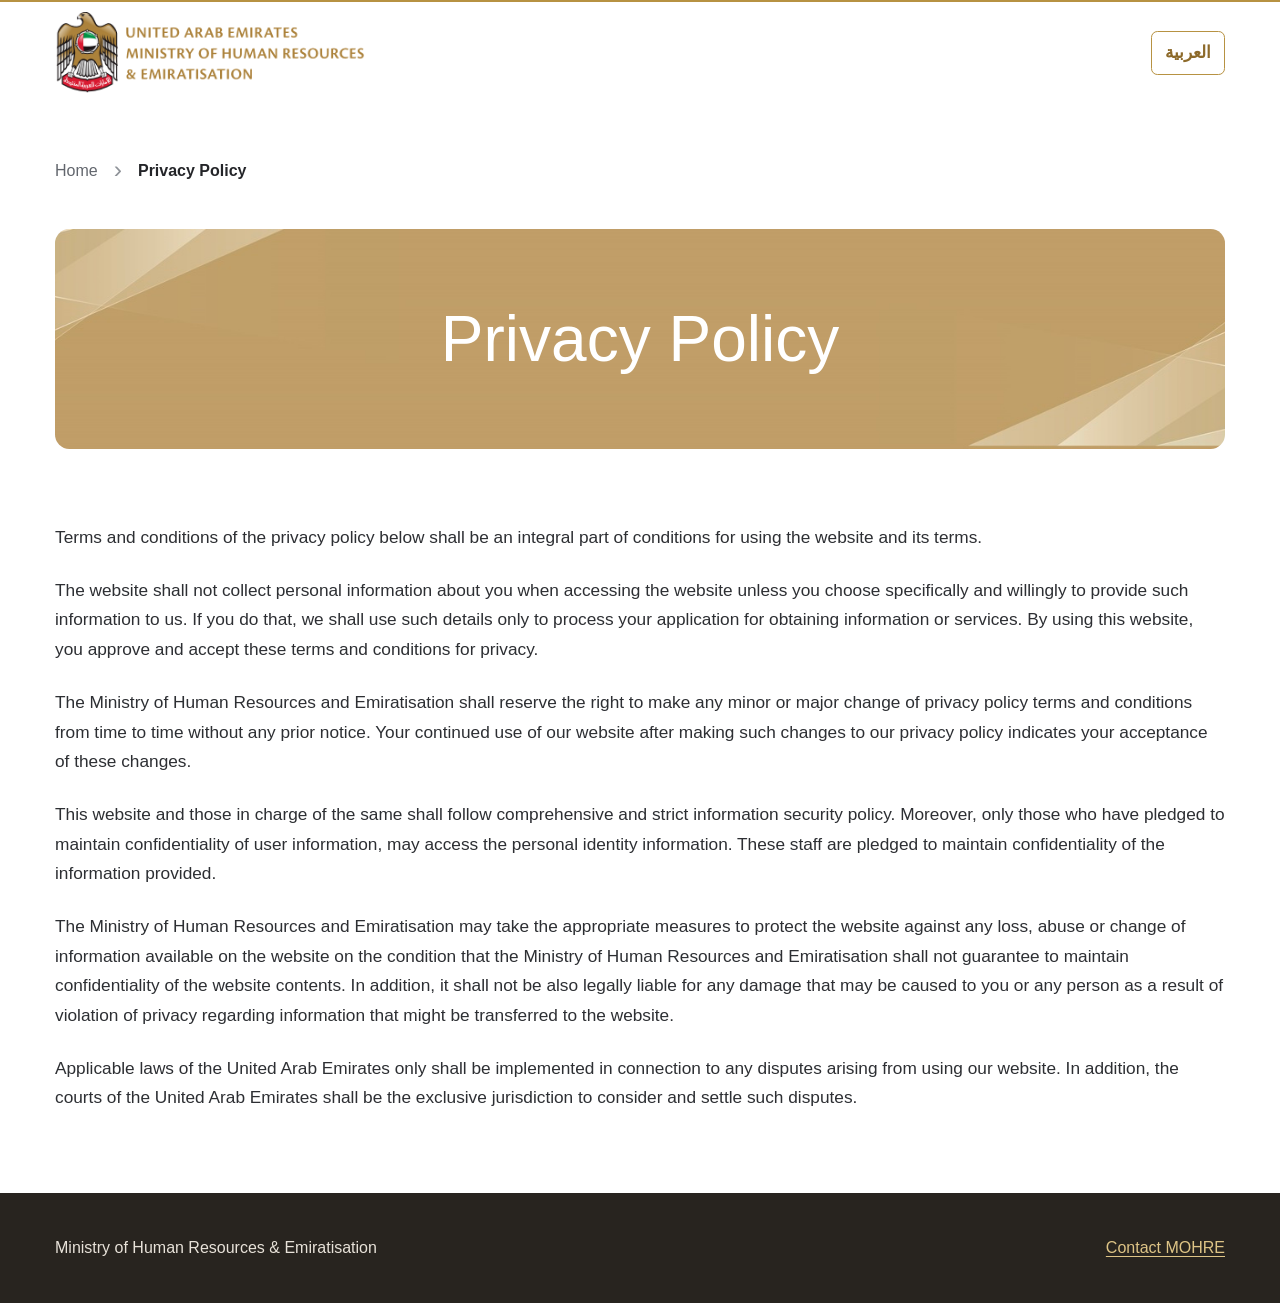
<file: index.html>
<!doctype html>
<html lang="en" dir="ltr">
  <head>
    <meta charset="utf-8" />
    <meta name="viewport" content="width=device-width, initial-scale=1" />
    <meta name="description" content="Privacy Policy of the Ministry of Human Resources and Emiratisation." />
    <meta name="theme-color" content="#b79242" />
    <title>Privacy Policy | MOHRE</title>
    <link rel="alternate" hreflang="ar" href="ar.html" />
    <link rel="stylesheet" href="styles-v2.css" />
  </head>
  <body>
    <a class="skip-link" href="#main-content">Skip to content</a>

    <header class="site-header">
      <div class="utility-bar">
        <a class="brand" href="https://www.mohre.gov.ae/en/" aria-label="MOHRE website">
          <img src="logo-en.png" alt="United Arab Emirates Ministry of Human Resources and Emiratisation" />
        </a>
        <a class="language-switch" href="ar.html" lang="ar" hreflang="ar" aria-label="عرض الصفحة باللغة العربية">العربية</a>
      </div>
    </header>

    <main id="main-content">
      <div class="page-shell">
        <nav aria-label="Breadcrumb">
          <ol class="breadcrumbs">
            <li><a href="https://www.mohre.gov.ae/en/">Home</a></li>
            <li aria-current="page">Privacy Policy</li>
          </ol>
        </nav>

        <section class="hero" aria-labelledby="page-title">
          <div class="hero-pattern" aria-hidden="true"></div>
          <h1 id="page-title">Privacy Policy</h1>
        </section>

        <section class="content-section">
        <article class="policy-card">
          <p>Terms and conditions of the privacy policy below shall be an integral part of conditions for using the website and its terms.</p>

          <p>The website shall not collect personal information about you when accessing the website unless you choose specifically and willingly to provide such information to us. If you do that, we shall use such details only to process your application for obtaining information or services. By using this website, you approve and accept these terms and conditions for privacy.</p>

          <p>The Ministry of Human Resources and Emiratisation shall reserve the right to make any minor or major change of privacy policy terms and conditions from time to time without any prior notice. Your continued use of our website after making such changes to our privacy policy indicates your acceptance of these changes.</p>

          <p>This website and those in charge of the same shall follow comprehensive and strict information security policy. Moreover, only those who have pledged to maintain confidentiality of user information, may access the personal identity information. These staff are pledged to maintain confidentiality of the information provided.</p>

          <p>The Ministry of Human Resources and Emiratisation may take the appropriate measures to protect the website against any loss, abuse or change of information available on the website on the condition that the Ministry of Human Resources and Emiratisation shall not guarantee to maintain confidentiality of the website contents. In addition, it shall not be also legally liable for any damage that may be caused to you or any person as a result of violation of privacy regarding information that might be transferred to the website.</p>

          <p>Applicable laws of the United Arab Emirates only shall be implemented in connection to any disputes arising from using our website. In addition, the courts of the United Arab Emirates shall be the exclusive jurisdiction to consider and settle such disputes.</p>
        </article>

        </section>
      </div>
    </main>

    <footer>
      <div class="footer-inner">
        <p>Ministry of Human Resources &amp; Emiratisation</p>
        <a href="https://www.mohre.gov.ae/en/contact-us">Contact MOHRE</a>
      </div>
    </footer>
  </body>
</html>
</file>
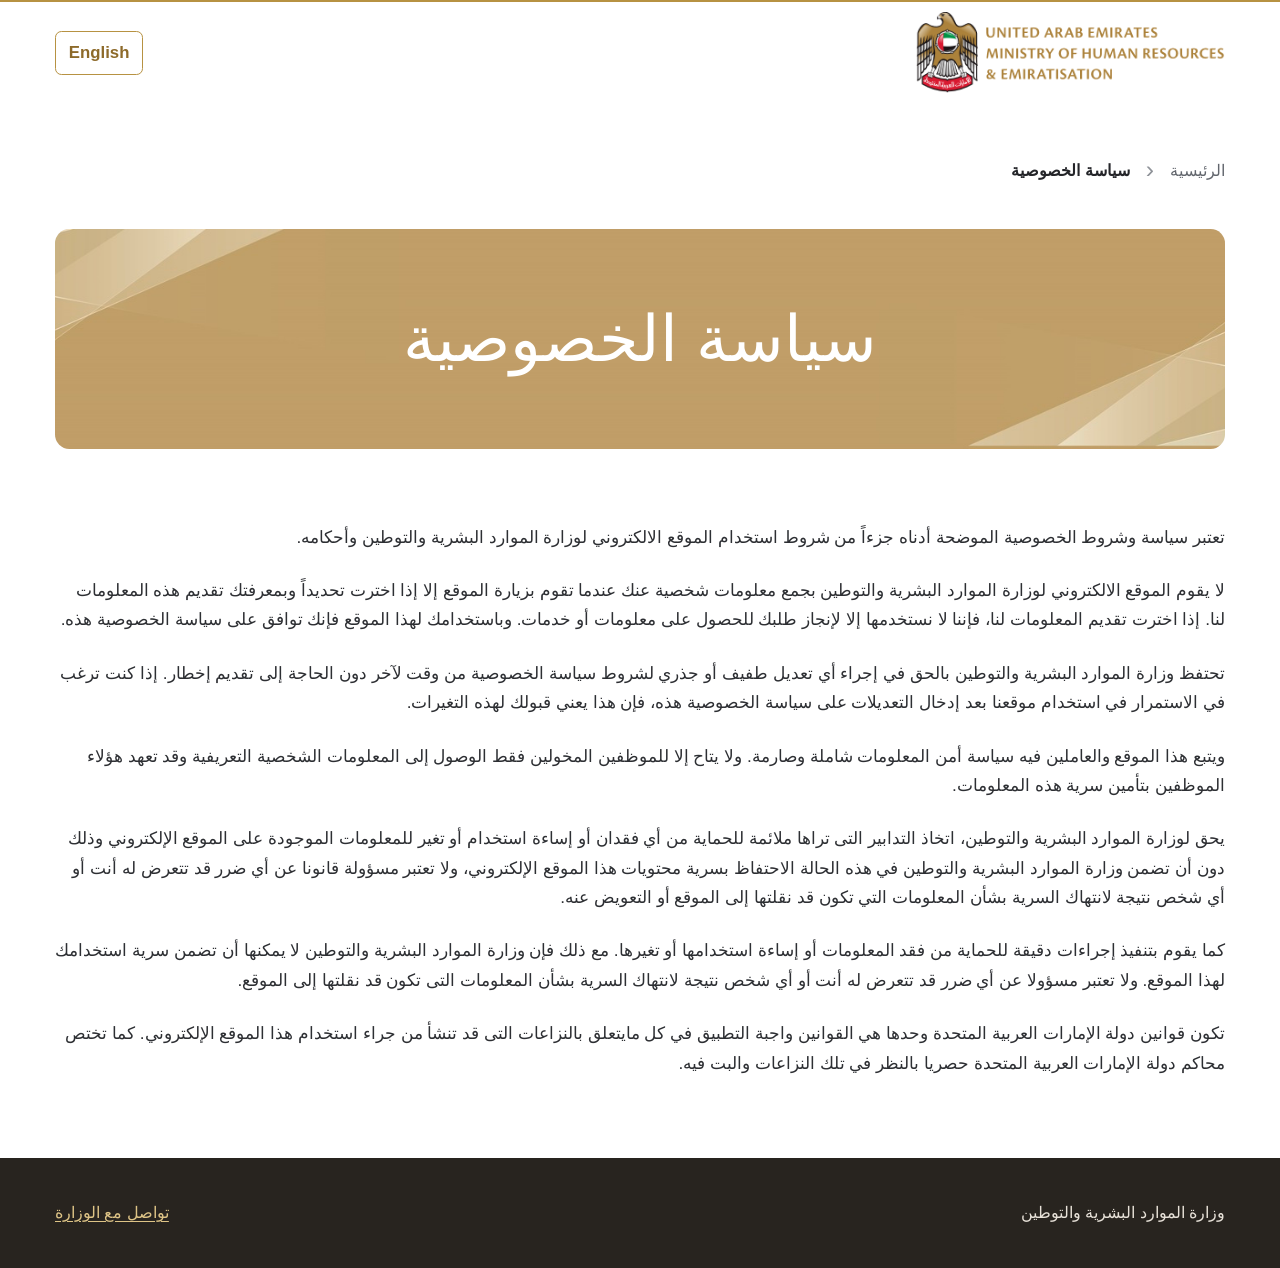
<file: ar.html>
<!doctype html>
<html lang="ar" dir="rtl">
  <head>
    <meta charset="utf-8" />
    <meta name="viewport" content="width=device-width, initial-scale=1" />
    <meta name="description" content="سياسة الخصوصية لوزارة الموارد البشرية والتوطين." />
    <meta name="theme-color" content="#b79242" />
    <title>سياسة الخصوصية | وزارة الموارد البشرية والتوطين</title>
    <link rel="alternate" hreflang="en" href="index.html" />
    <link rel="stylesheet" href="styles-v2.css" />
  </head>
  <body>
    <a class="skip-link" href="#main-content">انتقل إلى المحتوى</a>

    <header class="site-header">
      <div class="utility-bar">
        <a class="brand" href="https://www.mohre.gov.ae/ar/" aria-label="الموقع الإلكتروني لوزارة الموارد البشرية والتوطين">
          <img src="logo-en.png" alt="وزارة الموارد البشرية والتوطين في دولة الإمارات العربية المتحدة" />
        </a>
        <a class="language-switch" href="index.html" lang="en" hreflang="en" aria-label="View this page in English">English</a>
      </div>
    </header>

    <main id="main-content">
      <div class="page-shell">
        <nav aria-label="مسار التنقل">
          <ol class="breadcrumbs">
            <li><a href="https://www.mohre.gov.ae/ar/">الرئيسية</a></li>
            <li aria-current="page">سياسة الخصوصية</li>
          </ol>
        </nav>

        <section class="hero" aria-labelledby="page-title">
          <div class="hero-pattern" aria-hidden="true"></div>
          <h1 id="page-title">سياسة الخصوصية</h1>
        </section>

        <section class="content-section">
          <article class="policy-card">
            <p>تعتبر سياسة وشروط الخصوصية الموضحة أدناه جزءاً من شروط استخدام الموقع الالكتروني لوزارة الموارد البشرية والتوطين وأحكامه.</p>

            <p>لا يقوم الموقع الالكتروني لوزارة الموارد البشرية والتوطين بجمع معلومات شخصية عنك عندما تقوم بزيارة الموقع إلا إذا اخترت تحديداً وبمعرفتك تقديم هذه المعلومات لنا. إذا اخترت تقديم المعلومات لنا، فإننا لا نستخدمها إلا لإنجاز طلبك للحصول على معلومات أو خدمات. وباستخدامك لهذا الموقع فإنك توافق على سياسة الخصوصية هذه.</p>

            <p>تحتفظ وزارة الموارد البشرية والتوطين بالحق في إجراء أي تعديل طفيف أو جذري لشروط سياسة الخصوصية من وقت لآخر دون الحاجة إلى تقديم إخطار. إذا كنت ترغب في الاستمرار في استخدام موقعنا بعد إدخال التعديلات على سياسة الخصوصية هذه، فإن هذا يعني قبولك لهذه التغيرات.</p>

            <p>ويتبع هذا الموقع والعاملين فيه سياسة أمن المعلومات شاملة وصارمة. ولا يتاح إلا للموظفين المخولين فقط الوصول إلى المعلومات الشخصية التعريفية وقد تعهد هؤلاء الموظفين بتأمين سرية هذه المعلومات.</p>

            <p>يحق لوزارة الموارد البشرية والتوطين، اتخاذ التدابير التى تراها ملائمة للحماية من أي فقدان أو إساءة استخدام أو تغير للمعلومات الموجودة على الموقع الإلكتروني وذلك دون أن تضمن وزارة الموارد البشرية والتوطين في هذه الحالة الاحتفاظ بسرية محتويات هذا الموقع الإلكتروني، ولا تعتبر مسؤولة قانونا عن أي ضرر قد تتعرض له أنت أو أي شخص نتيجة لانتهاك السرية بشأن المعلومات التي تكون قد نقلتها إلى الموقع أو التعويض عنه.</p>

            <p>كما يقوم بتنفيذ إجراءات دقيقة للحماية من فقد المعلومات أو إساءة استخدامها أو تغيرها. مع ذلك فإن وزارة الموارد البشرية والتوطين لا يمكنها أن تضمن سرية استخدامك لهذا الموقع. ولا تعتبر مسؤولا عن أي ضرر قد تتعرض له أنت أو أي شخص نتيجة لانتهاك السرية بشأن المعلومات التى تكون قد نقلتها إلى الموقع.</p>

            <p>تكون قوانين دولة الإمارات العربية المتحدة وحدها هي القوانين واجبة التطبيق في كل مايتعلق بالنزاعات التى قد تنشأ من جراء استخدام هذا الموقع الإلكتروني. كما تختص محاكم دولة الإمارات العربية المتحدة حصريا بالنظر في تلك النزاعات والبت فيه.</p>
          </article>
        </section>
      </div>
    </main>

    <footer>
      <div class="footer-inner">
        <p>وزارة الموارد البشرية والتوطين</p>
        <a href="https://www.mohre.gov.ae/ar/contact-us">تواصل مع الوزارة</a>
      </div>
    </footer>
  </body>
</html>
</file>
<file: styles-v2.css>
:root {
  --gold: #b79242;
  --gold-dark: #8d6a2a;
  --ink: #242529;
  --muted: #62666d;
  --nav: #f5f5f5;
  --paper: #ffffff;
}

* { box-sizing: border-box; }
html { scroll-behavior: smooth; }

body {
  margin: 0;
  color: var(--ink);
  background: var(--paper);
  font-family: "Segoe UI", Arial, Helvetica, sans-serif;
  line-height: 1.62;
  -webkit-font-smoothing: antialiased;
}

a { color: var(--gold-dark); text-underline-offset: 0.2em; }
a:hover { color: #5f4217; }

.skip-link {
  position: fixed;
  z-index: 20;
  top: 0.75rem;
  left: 0.75rem;
  padding: 0.65rem 1rem;
  color: white;
  background: #272727;
  border-radius: 0.35rem;
  transform: translateY(-160%);
}

.skip-link:focus { transform: translateY(0); }
.site-header { border-top: 2px solid var(--gold); }

.utility-bar,
.page-shell,
.footer-inner {
  width: min(1170px, calc(100% - 3rem));
  margin-inline: auto;
}

.utility-bar {
  min-height: 102px;
  display: flex;
  align-items: center;
  justify-content: space-between;
  gap: 2rem;
}

.brand { display: inline-flex; text-decoration: none; }
.brand img { display: block; width: 310px; max-width: 42vw; height: auto; }

.language-switch {
  padding: 0.45rem 0.8rem;
  color: var(--gold-dark);
  font-size: 1.05rem;
  font-weight: 650;
  text-decoration: none;
  border: 1px solid var(--gold);
  border-radius: 0.4rem;
}

.language-switch:hover,
.language-switch:focus-visible {
  color: white;
  background: var(--gold-dark);
}

.page-shell { padding-top: 3.4rem; }

.breadcrumbs {
  display: flex;
  align-items: center;
  gap: 1rem;
  margin: 0 0 2.8rem;
  padding: 0;
  color: var(--ink);
  list-style: none;
  font-size: 1rem;
  font-weight: 650;
}

.breadcrumbs li + li::before {
  display: inline-block;
  margin-right: 1rem;
  color: #8e9298;
  content: "›";
  font-size: 1.55rem;
  font-weight: 300;
  line-height: 0;
  vertical-align: -0.08em;
}

.breadcrumbs a { color: var(--muted); text-decoration: none; font-weight: 500; }

.hero {
  position: relative;
  min-height: 220px;
  display: grid;
  overflow: hidden;
  place-items: center;
  color: white;
  background: #c4a46c url("inner-banner-bg.jpg") center / cover no-repeat;
  border-radius: 0.9rem;
}

.hero-pattern,
.hero-pattern::before,
.hero-pattern::after {
  position: absolute;
  inset: 0;
  content: "";
  pointer-events: none;
}

.hero-pattern { display: none; }

.hero-pattern::before {
  left: -12%;
  width: 42%;
  background: linear-gradient(148deg, transparent 27%, rgba(255,255,255,.25) 28%, rgba(255,255,255,.08) 45%, transparent 46%),
              linear-gradient(158deg, transparent 38%, rgba(255,255,255,.28) 39%, rgba(255,255,255,.05) 55%, transparent 56%);
}

.hero-pattern::after {
  right: -9%;
  left: auto;
  width: 40%;
  background: linear-gradient(332deg, transparent 24%, rgba(255,255,255,.3) 25%, rgba(255,255,255,.07) 43%, transparent 44%),
              linear-gradient(346deg, transparent 32%, rgba(255,255,255,.25) 33%, rgba(255,255,255,.04) 50%, transparent 51%);
}

h1 {
  position: relative;
  z-index: 1;
  margin: 0;
  font-size: clamp(2.5rem, 5vw, 4.15rem);
  font-weight: 300;
  line-height: 1.1;
}

.content-section { padding: 4.6rem 0 5rem; }
.policy-card { max-width: none; }

.policy-card p {
  margin: 0;
  color: #2d2f33;
  font-size: 1.08rem;
  line-height: 1.7;
}

.policy-card p + p { margin-top: 1.5rem; }

footer { color: #e8e2d9; background: #28241f; }

.footer-inner {
  min-height: 110px;
  display: flex;
  align-items: center;
  justify-content: space-between;
  gap: 1rem;
}

.footer-inner p { margin: 0; }
.footer-inner a { color: #dec486; }

html[dir="rtl"] body {
  font-family: Tahoma, Arial, sans-serif;
}

html[dir="rtl"] .breadcrumbs li + li::before {
  margin-right: 0;
  margin-left: 1rem;
  content: "‹";
}

@media (max-width: 700px) {
  .utility-bar,
  .page-shell,
  .footer-inner { width: min(100% - 2rem, 1170px); }

  .utility-bar { min-height: 82px; }
  .brand img { width: 245px; max-width: 68vw; }
  .page-shell { padding-top: 2rem; }
  .breadcrumbs { margin-bottom: 1.6rem; }
  .hero { min-height: 165px; border-radius: 0.65rem; }
  .content-section { padding-block: 2.5rem 3.5rem; }
  .policy-card p { font-size: 1rem; }
  .footer-inner { min-height: 125px; flex-direction: column; align-items: flex-start; justify-content: center; }
}

@media (prefers-reduced-motion: reduce) {
  html { scroll-behavior: auto; }
}
</file>
